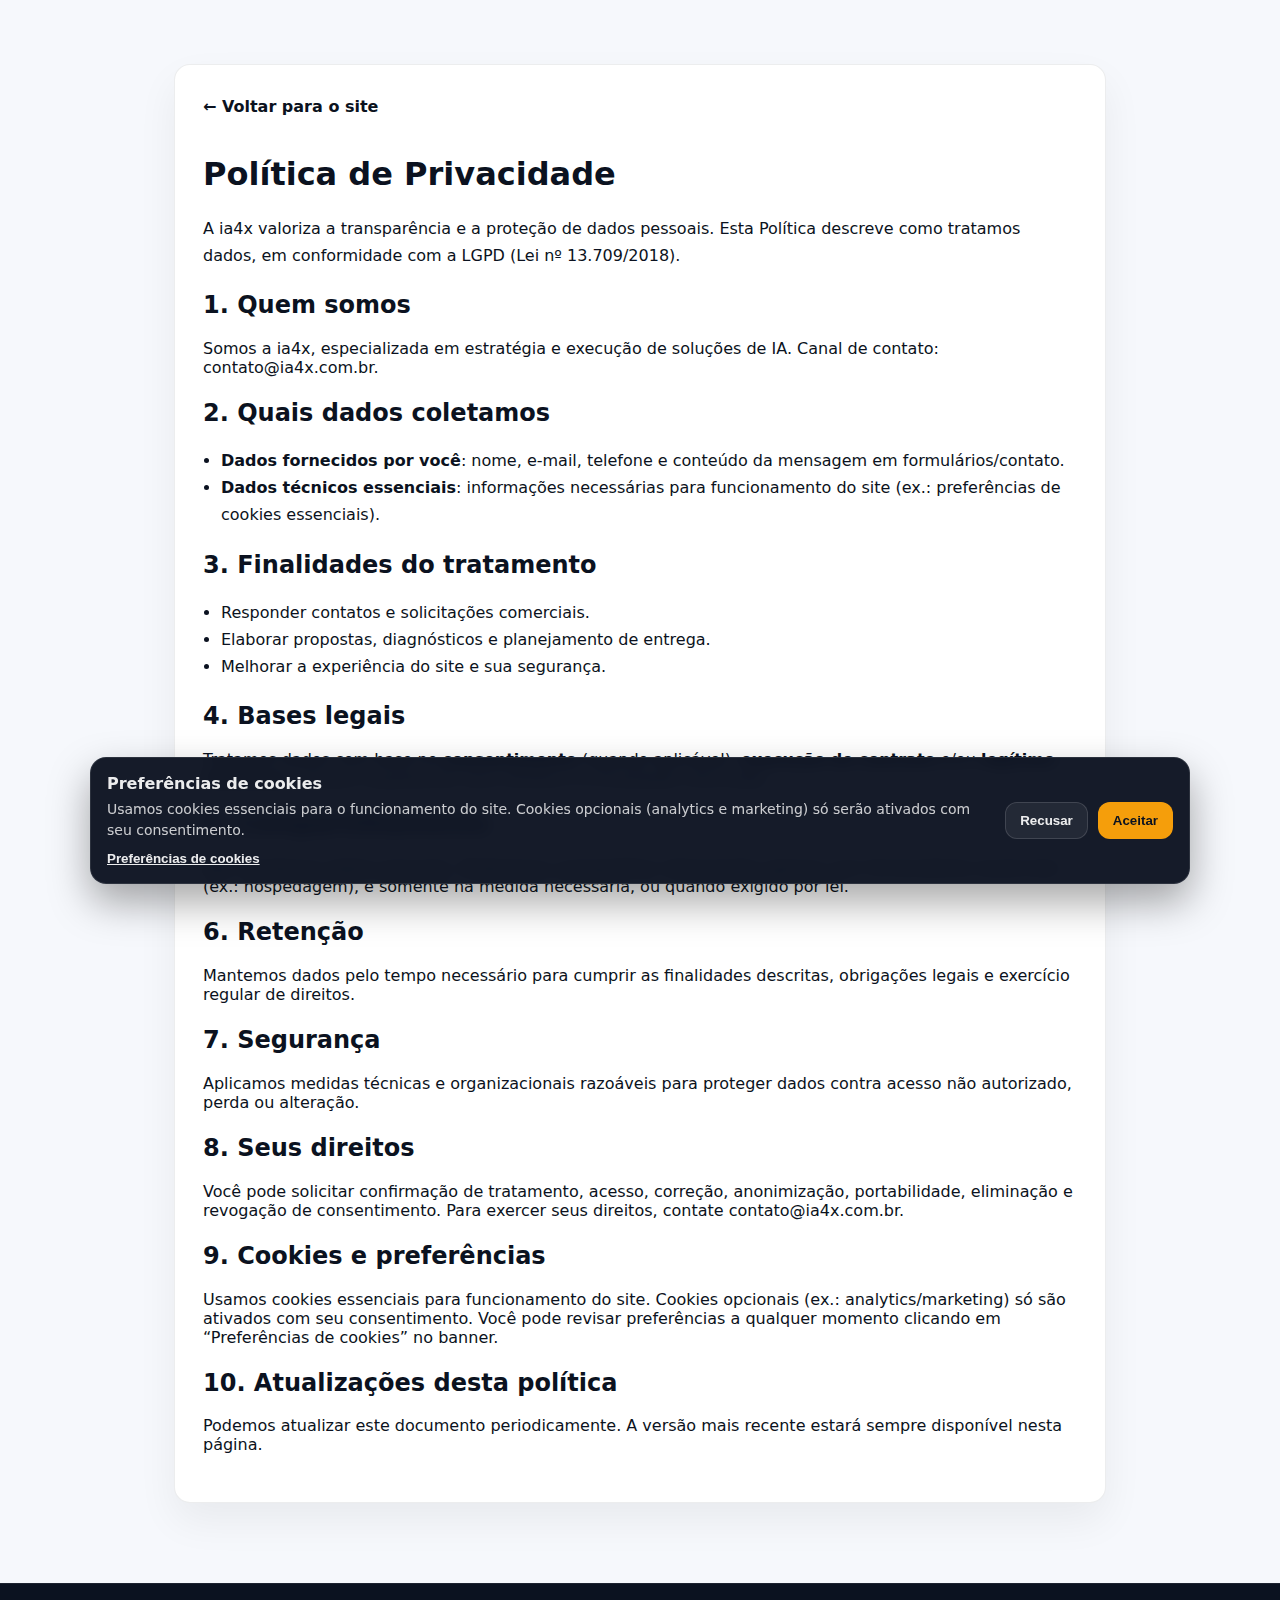
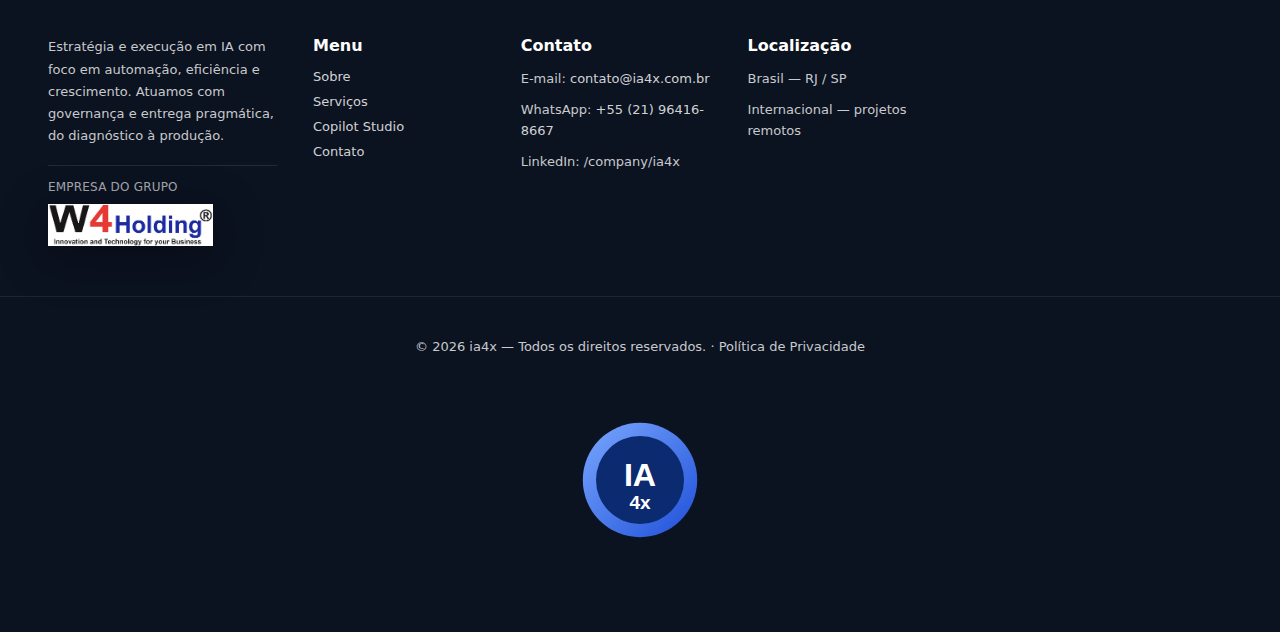
<file: politica-privacidade.html>
<!DOCTYPE html>
<html lang="pt-BR">
<head>
<meta property="og:image" content="https://ia4x.com.br/assets/logo-ia4x.svg">

<meta property="og:url" content="https://ia4x.com.br/politica-privacidade.html">

<meta property="og:description" content="Entenda como a ia4x trata dados pessoais conforme a LGPD.">

<meta property="og:title" content="Política de Privacidade | ia4x">

<meta property="og:type" content="article">

<meta name="robots" content="index,follow">

<link rel="canonical" href="https://ia4x.com.br/politica-privacidade.html">

<meta name="description" content="Política de Privacidade da ia4x em conformidade com a LGPD: coleta, uso, segurança, direitos do titular e contato.">

  <meta charset="UTF-8">
  <title>Política de Privacidade | ia4x</title>
  <link rel="stylesheet" href="assets/styles.css">
</head>
<body>
  <main class="privacyPage">
  <div class="privacyWrap">
    <a class="privacyBack" href="index.html">← Voltar para o site</a>
    <h1>Política de Privacidade</h1>
    <p class="privacyLead">
      A ia4x valoriza a transparência e a proteção de dados pessoais. Esta Política descreve como tratamos dados,
      em conformidade com a LGPD (Lei nº 13.709/2018).
    </p>

    <h2>1. Quem somos</h2>
    <p>Somos a ia4x, especializada em estratégia e execução de soluções de IA. Canal de contato: <a href="mailto:contato@ia4x.com.br">contato@ia4x.com.br</a>.</p>

    <h2>2. Quais dados coletamos</h2>
    <ul>
      <li><strong>Dados fornecidos por você</strong>: nome, e-mail, telefone e conteúdo da mensagem em formulários/contato.</li>
      <li><strong>Dados técnicos essenciais</strong>: informações necessárias para funcionamento do site (ex.: preferências de cookies essenciais).</li>
    </ul>

    <h2>3. Finalidades do tratamento</h2>
    <ul>
      <li>Responder contatos e solicitações comerciais.</li>
      <li>Elaborar propostas, diagnósticos e planejamento de entrega.</li>
      <li>Melhorar a experiência do site e sua segurança.</li>
    </ul>

    <h2>4. Bases legais</h2>
    <p>Tratamos dados com base no <strong>consentimento</strong> (quando aplicável), <strong>execução de contrato</strong> e/ou <strong>legítimo interesse</strong>,
    sempre respeitando seus direitos e a finalidade informada.</p>

    <h2>5. Compartilhamento</h2>
    <p>Não vendemos dados pessoais. Poderemos compartilhar informações apenas com fornecedores essenciais (ex.: hospedagem),
    e somente na medida necessária, ou quando exigido por lei.</p>

    <h2>6. Retenção</h2>
    <p>Mantemos dados pelo tempo necessário para cumprir as finalidades descritas, obrigações legais e exercício regular de direitos.</p>

    <h2>7. Segurança</h2>
    <p>Aplicamos medidas técnicas e organizacionais razoáveis para proteger dados contra acesso não autorizado, perda ou alteração.</p>

    <h2>8. Seus direitos</h2>
    <p>Você pode solicitar confirmação de tratamento, acesso, correção, anonimização, portabilidade, eliminação e revogação de consentimento.
    Para exercer seus direitos, contate <a href="mailto:contato@ia4x.com.br">contato@ia4x.com.br</a>.</p>

    <h2>9. Cookies e preferências</h2>
    <p>Usamos cookies essenciais para funcionamento do site. Cookies opcionais (ex.: analytics/marketing) só são ativados com seu consentimento.
    Você pode revisar preferências a qualquer momento clicando em “Preferências de cookies” no banner.</p>

    <h2>10. Atualizações desta política</h2>
    <p>Podemos atualizar este documento periodicamente. A versão mais recente estará sempre disponível nesta página.</p>
  </div>
</main>
<div class="preFooterSpacer"></div>

<footer class="siteFooter siteFooterFull" aria-label="Rodapé">
  <div class="footerFullInner">
    <div class="footerGridFull">
      <div class="footerCol footerAbout">
        <p class="footerText">
          Estratégia e execução em IA com foco em automação, eficiência e crescimento.
          Atuamos com governança e entrega pragmática, do diagnóstico à produção.
        </p>

        <div class="footerGroup">
          <div class="footerGroupLabel">Empresa do grupo</div>
          <img class="w4holdingLogo" src="assets/w4holding.png" alt="W4Holding">
        </div>
      </div>

      <div class="footerCol">
        <div class="footerTitle">Menu</div>
        <nav class="footerLinks">
          <a href="#sobre">Sobre</a>
          <a href="#servicos">Serviços</a>
          <a href="#copilot">Copilot Studio</a>
          <a href="#contato">Contato</a>
        </nav>
      </div>

      <div class="footerCol">
        <div class="footerTitle">Contato</div>
        <div class="footerList">
          <div>E-mail: <a href="mailto:contato@ia4x.com.br">contato@ia4x.com.br</a></div>
          <div>WhatsApp: <a href="https://wa.me/5521964168667" target="_blank">+55 (21) 96416-8667</a></div>
          <div>LinkedIn: /company/ia4x</div>
        </div>
      </div>

      <div class="footerCol">
        <div class="footerTitle">Localização</div>
        <div class="footerList">
          <div>Brasil — RJ / SP</div>
          <div>Internacional — projetos remotos</div>
        </div>
      </div>
    </div>
  </div>

  <div class="footerBottomFull centered">
    <div class="footerBottomInner centered">
      <div class="footerCopy">
        © <span id="year"></span> ia4x — Todos os direitos reservados. ·
        <a href="politica-privacidade.html">Política de Privacidade</a>
      </div>
      <img class="footerRightLogo" src="assets/logo-ia4x.svg" alt="ia4x">
    </div>
  </div>
</footer>

<div class="cookieBanner" id="cookieBanner" role="dialog" aria-live="polite" aria-label="Preferências de cookies">
  <div class="cookieInner">
    <div class="cookieText">
      <div class="cookieTitle">Preferências de cookies</div>
      <div class="cookieDesc">
        Usamos cookies essenciais para o funcionamento do site. Cookies opcionais (analytics e marketing) só serão ativados com seu consentimento.
      </div>
      <button class="cookieLink" id="cookiePrefsLink" type="button">Preferências de cookies</button>
    </div>
    <div class="cookieActions">
      <button class="btnSecondary" id="cookieDecline" type="button">Recusar</button>
      <button class="btnPrimary" id="cookieAccept" type="button">Aceitar</button>
    </div>
  </div>

  <div class="cookiePrefs" id="cookiePrefs" aria-hidden="true">
    <div class="cookiePrefsCard">
      <div class="cookiePrefsHeader">
        <div>
          <div class="cookieTitle">Preferências</div>
          <div class="cookieSmall">Você pode alterar a qualquer momento.</div>
        </div>
        <button class="cookieClose" id="cookieClose" type="button" aria-label="Fechar">×</button>
      </div>

      <label class="cookieRow">
        <input type="checkbox" checked disabled>
        <span>
          <strong>Essenciais</strong>
          <span class="cookieSmall">Necessários para o site funcionar.</span>
        </span>
      </label>

      <label class="cookieRow">
        <input type="checkbox" id="cookieAnalytics">
        <span>
          <strong>Analytics</strong>
          <span class="cookieSmall">Métricas de uso para melhorar o site.</span>
        </span>
      </label>

      <label class="cookieRow">
        <input type="checkbox" id="cookieMarketing">
        <span>
          <strong>Marketing</strong>
          <span class="cookieSmall">Personalização e campanhas (opcional).</span>
        </span>
      </label>

      <div class="cookiePrefsActions">
        <button class="btnSecondary" id="cookieSave" type="button">Salvar preferências</button>
      </div>
    </div>
  </div>
</div>

<script src="assets/app.js" defer></script>
</body>
</html>
</file>
<file: assets/styles.css>
:root{
  --bg:#0b1220;
  --text:#0b1220;
  --muted:#5b6b86;
  --brand:#2f6cff;
  --brand2:#1f4bd6;
  --orange:#ff9a3c;
  --orange2:#f47b20;
  --white:#ffffff;
  --radius: 14px;

  --shadowSoft: 0 8px 20px rgba(16,24,40,.06);
  --border: 1px solid rgba(16,24,40,.10);

  /* faixas */
  --bandLight:#ffffff;
  --bandIce:#f3f7ff;
  --bandDark:#0b1220;

  /* cards escuros */
  --darkCard: rgba(255,255,255,.06);
  --darkBorder: 1px solid rgba(255,255,255,.14);

  /* gap entre faixas (>= 3 linhas) */
  --bandGap: 48px;
}

*{box-sizing:border-box}
html{scroll-behavior:smooth}
body{
  margin:0;
  font-family: system-ui, -apple-system, Segoe UI, Roboto, Arial, sans-serif;
  color: var(--text);
  background: #f6f8fc;
}
a{color:inherit; text-decoration:none}
.arrow{font-weight:1000}

/* =========================================
   LAYOUT ESTILO W4CLOUDS (miolo estreito)
   ========================================= */

/* 20% de margem em cada lado (miolo ~60%) */
.container,
.wrap{
  width: 60% !important;
  max-width: 1120px !important;
  margin-left: auto !important;
  margin-right: auto !important;
  padding-left: 0 !important;
  padding-right: 0 !important;
}

/* Em telas menores, não dá pra manter 20% fixo */
@media (max-width: 1200px){
  .container,
  .wrap{
    width: auto !important;
    max-width: 1120px !important;
    padding-left: 18px !important;
    padding-right: 18px !important;
  }
}

/* =========================================
   TOPBAR
   ========================================= */
.topbar{
  position: sticky;
  top: 0;
  z-index: 10;
  background: var(--white);
  box-shadow: 0 1px 0 rgba(16,24,40,.06);
}
.wrap{
  padding-top: 14px !important;
  padding-bottom: 14px !important;
  display:flex;
  align-items:center;
  justify-content:space-between;
  gap: 14px;
}
.brand{
  display:flex;
  align-items:center;
  gap: 12px;
  font-weight: 900;
  letter-spacing: .2px;
  color:#0b1220;
}
.brand img{
  width: 132px;
  height: auto;
  display:block;
  filter: drop-shadow(0 6px 14px rgba(0,0,0,.18));
}
.right{
  display:flex;
  align-items:center;
  gap: 12px;
  flex-wrap:wrap;
  justify-content:flex-end;
}
.nav{
  display:flex;
  align-items:center;
  gap: 14px;
  flex-wrap: wrap;
  color:#24324a;
  font-weight: 700;
  font-size: 14px;
}
.nav a{
  padding: 8px 10px;
  border-radius: 999px;
  transition: .2s ease;
}
.nav a:hover{ background: rgba(47,108,255,.08); }
.nav a.active{
  background: rgba(47,108,255,.10);
  text-decoration: underline;
  text-underline-offset: 5px;
}
.ctaTop{
  display:inline-flex;
  align-items:center;
  justify-content:center;
  gap: 10px;
  padding: 10px 14px;
  border-radius: 10px;
  background: #f28a2a;
  color: #fff;
  font-weight: 900;
  font-size: 14px;
  border: 1px solid rgba(242,138,42,.35);
  box-shadow: 0 10px 22px rgba(242,138,42,.18);
  white-space: nowrap;
}
.ctaTop:hover{filter: brightness(1.03)}

/* =========================================
   FAIXAS (seções em bandas com respiro)
   ========================================= */
.band{
  padding: 56px 0;
  margin-bottom: var(--bandGap);
}
.band:last-of-type{ margin-bottom: 0; }

.band-light{ background: var(--bandLight); }
.band-ice{ background: var(--bandIce); }
.band-dark{ background: var(--bandDark); color: #fff; }
.band-hero{ padding: 0; margin-bottom: var(--bandGap); }

/* =========================================
   TITULAÇÃO
   ========================================= */
.sectionTitle{
  margin: 0 0 14px;
  font-size: 24px;
  letter-spacing: -.2px;
  color:#0b1220;
}
.sectionSub{
  margin: 0 0 18px;
  color: #415171;
  max-width: 90ch;
  line-height: 1.7;
}
.sectionTitle.inverted{ color:#fff; }
.sectionSub.inverted{ color: rgba(255,255,255,.82); }

/* =========================================
   HERO
   ========================================= */
.hero{
  position: relative;
  min-height: 560px;
  display:flex;
  align-items:center;
  justify-content:center;
  overflow:hidden;
  background: #0b1220;
}
.hero::before{
  content:"";
  position:absolute;
  inset:0;
  background:
    linear-gradient(135deg, rgba(19,34,74,.86), rgba(11,18,32,.78)),
    url("hero.jpg");
  background-size: cover;
  background-position: center;
  transform: scale(1.02);
  filter: saturate(1.05) contrast(1.02);
}
.hero::after{
  content:"";
  position:absolute;
  inset:0;
  background: radial-gradient(900px 420px at 50% 45%, rgba(255,255,255,.06), rgba(0,0,0,.35));
  pointer-events:none;
}
.heroInner{
  position: relative;
  z-index: 1;
  text-align: center;
  color: #fff;
  padding: 0 !important;
}
.hero h1{
  margin: 0 0 14px;
  font-size: 52px;
  line-height: 1.08;
  letter-spacing: -0.5px;
  text-shadow: 0 18px 44px rgba(0,0,0,.35);
}
.hero p{
  margin: 0 auto 22px;
  max-width: 78ch;
  font-size: 18px;
  line-height: 1.6;
  color: rgba(255,255,255,.88);
  text-shadow: 0 12px 30px rgba(0,0,0,.28);
}
.heroActions{
  display:flex;
  justify-content:center;
  gap: 12px;
  flex-wrap: wrap;
  margin-top: 18px;
}
.badgeRow{
  margin-top: 18px;
  display:flex;
  gap: 12px;
  justify-content:center;
  flex-wrap:wrap;
}
.pill{
  display:inline-flex;
  align-items:center;
  gap: 10px;
  padding: 10px 12px;
  border-radius: 999px;
  background: rgba(255,255,255,.08);
  border: 1px solid rgba(255,255,255,.18);
  color: rgba(255,255,255,.9);
  font-weight: 800;
  font-size: 13px;
  backdrop-filter: blur(6px);
}
.pill.darkPill{
  background: rgba(255,255,255,.08);
  border: 1px solid rgba(255,255,255,.14);
}
.msLogo{
  width: 18px;
  height: 18px;
  border-radius: 4px;
  background: conic-gradient(from 180deg, #00a4ef, #7fba00, #ffb900, #f25022, #00a4ef);
  box-shadow: 0 10px 22px rgba(0,0,0,.18);
  flex: 0 0 auto;
}

/* =========================================
   BOTÕES
   ========================================= */
.btn{
  display:inline-flex;
  align-items:center;
  justify-content:center;
  gap: 10px;
  padding: 12px 18px;
  border-radius: 12px;
  font-weight: 900;
  border: 1px solid rgba(255,255,255,.22);
  background: rgba(255,255,255,.06);
  color: #fff;
  cursor: pointer;
  transition: .2s ease;
  min-width: 200px;
  box-shadow: 0 14px 40px rgba(0,0,0,.20);
}
.btn:hover{transform: translateY(-1px); background: rgba(255,255,255,.09)}
.btn.primary{
  background: linear-gradient(135deg, var(--orange), var(--orange2));
  border-color: rgba(255,154,60,.25);
  color:#1b1208;
  box-shadow: 0 16px 40px rgba(244,123,32,.22);
}
.btn.primary:hover{filter: brightness(1.03)}
.btn.ghost{background: rgba(255,255,255,.06); color:#fff}
.btn.dark{
  background: linear-gradient(135deg, var(--brand), var(--brand2));
  border: 1px solid rgba(31,75,214,.22);
  color:#fff;
  box-shadow: 0 16px 40px rgba(47,108,255,.18);
  min-width: 170px;
}
.btn.light{
  background:#fff;
  color:#0b1220;
  border:1px solid rgba(16,24,40,.12);
  box-shadow:none;
  min-width: 170px;
}

/* =========================================
   GRIDS / CARDS
   ========================================= */
.grid3{
  display:grid;
  grid-template-columns: repeat(3, 1fr);
  gap: 12px;
}
.grid3.tight{ margin-top: 10px; }

.card{
  background:#fff;
  border-radius: var(--radius);
  border: var(--border);
  box-shadow: var(--shadowSoft);
  padding: 16px;
}
.card h3{margin:0 0 6px; font-size: 16px}
.card p{margin:0; color:#5b6b86; line-height: 1.6; font-size: 14px}
.card.flat{box-shadow:none}
.card.darkCard{
  background: var(--darkCard);
  border: var(--darkBorder);
  box-shadow: none;
}
.card.darkCard h3{ color:#fff; }
.card.darkCard p{ color: rgba(255,255,255,.78); }

/* =========================================
   SERVIÇOS
   ========================================= */
.categoryGrid{display:grid; gap: 18px}
.category{
  background:#fff;
  border-radius: var(--radius);
  border: var(--border);
  box-shadow: var(--shadowSoft);
  padding: 16px;
}
.categoryHeader{
  display:flex;
  align-items:flex-end;
  justify-content:space-between;
  gap: 12px;
  padding: 4px 6px 12px;
  border-bottom: 1px solid rgba(16,24,40,.08);
  margin-bottom: 12px;
}
.categoryHeader h3{ margin:0; font-size: 18px; }
.categoryHeader p{ margin:6px 0 0; color:#5b6b86; font-size: 13.5px; }
.categoryHint{
  font-size: 12px;
  font-weight: 900;
  color:#3b4a68;
  background: rgba(47,108,255,.08);
  border: 1px solid rgba(47,108,255,.14);
  padding: 8px 10px;
  border-radius: 999px;
  white-space: nowrap;
}
.services-grid{
  display:grid;
  grid-template-columns: repeat(3, 1fr);
  gap: 12px;
}
.service-box{
  display:block;
  background:#ffffff;
  border: var(--border);
  border-radius: 12px;
  padding: 28px 16px 14px;
  box-shadow: none;
  transition: transform .18s ease, border-color .18s ease, background .18s ease;
  position:relative;
  min-height: 138px;
}
.service-box:hover{
  transform: translateY(-3px);
  border-color: rgba(47,108,255,.22);
  background: #fbfdff;
}
.service-box h4{
  margin: 0 0 8px;
  font-size: 15px;
  font-weight: 900;
  color: #0b1220;
  line-height: 1.25;
}
.service-box p{
  margin: 0 0 10px;
  font-size: 13.5px;
  line-height: 1.55;
  color: #5b6b86;
}
.linkHint{
  font-size: 13px;
  font-weight: 900;
  color: rgba(47,108,255,.95);
}
.featured{
  border-color: rgba(244,123,32,.28);
  background: rgba(244,123,32,.05);
  padding-right: 120px;
}
.tagTop{
  position:absolute;
  top: 10px;
  right: 10px;
  font-size: 11px;
  font-weight: 900;
  padding: 6px 10px;
  border-radius: 999px;
  background: rgba(244,123,32,.16);
  color: #b34b00;
  border: 1px solid rgba(244,123,32,.22);
  white-space: nowrap;
}

/* CTA box */
.sectionCTA{margin-top: 14px}
.ctaBox{
  display:flex;
  align-items:center;
  justify-content:space-between;
  gap: 12px;
  flex-wrap:wrap;
  background: #fff;
  border: var(--border);
  border-radius: var(--radius);
  box-shadow: var(--shadowSoft);
  padding: 14px 16px;
}
.ctaBox h4{margin:0 0 4px; font-size: 15px}
.ctaBox p{margin:0; color:#5b6b86; font-size: 13.5px}

/* Copilot split */
.split{
  display:grid;
  grid-template-columns: 1.1fr .9fr;
  gap: 18px;
  align-items:start;
}
.pillRow{
  display:flex;
  gap: 10px;
  flex-wrap: wrap;
  margin-top: 14px;
}

/* =========================================
   CONTATO
   ========================================= */
.contactBox{
  background:#fff;
  border-radius: var(--radius);
  border: var(--border);
  box-shadow: var(--shadowSoft);
  padding: 16px;
  display:grid;
  grid-template-columns: 1.2fr .8fr;
  gap: 12px;
  align-items:start;
}
label{
  display:block;
  font-size: 13px;
  font-weight: 900;
  color:#415171;
  margin-bottom: 6px;
}
input, textarea{
  width:100%;
  padding: 12px 12px;
  border-radius: 12px;
  border: 1px solid rgba(16,24,40,.12);
  outline:none;
  font-size: 14px;
  background: #fbfcff;
}
input:focus, textarea:focus{
  border-color: rgba(47,108,255,.45);
  box-shadow: 0 0 0 4px rgba(47,108,255,.12);
}
textarea{min-height: 120px; resize: vertical}
.formGrid{
  display:grid;
  grid-template-columns: 1fr 1fr;
  gap: 12px;
}
.mt12{margin-top: 12px}
.formActions{
  display:flex;
  gap: 10px;
  flex-wrap: wrap;
  margin-top: 12px;
}
.note{
  color:#5b6b86;
  font-size: 12px;
  margin-top: 10px;
  line-height: 1.6;
}
.sideCards{display:grid; gap: 12px}

/* footer */
footer{
  margin-top: 24px;
  padding-top: 16px;
  border-top: 1px solid rgba(16,24,40,.10);
  color:#5b6b86;
  font-size: 13px;
  display:flex;
  justify-content:space-between;
  gap: 10px;
  flex-wrap: wrap;
}

/* =========================================
   RESPONSIVO
   ========================================= */
@media (max-width: 980px){
  .hero{min-height: 520px}
  .hero h1{font-size: 38px}
  .hero p{font-size: 16px}
  .services-grid{grid-template-columns: 1fr}
  .grid3{grid-template-columns: 1fr}
  .contactBox{grid-template-columns: 1fr}
  .formGrid{grid-template-columns: 1fr}
  .featured{padding-right: 16px;}
  .split{grid-template-columns: 1fr;}
  .nav{gap: 10px}
}

/* =========================================
   AJUSTES: Cards "Sobre" (maiores e tipografia)
   ========================================= */
.aboutCards .card{
  padding: 24px;
  min-height: 170px;
}
.aboutCards .card h3{
  font-size: 18px;
  margin: 0 0 10px;
}
.aboutCards .card p{
  font-size: 15px;
  line-height: 1.7;
}

/* Em telas menores, reduz um pouco para não estourar */
@media (max-width: 980px){
  .aboutCards .card{
    min-height: 0;
    padding: 18px;
  }
  .aboutCards .card h3{ font-size: 16px; }
  .aboutCards .card p{ font-size: 14px; }
}

/* Logo responsivo - versão 3x */
@media (max-width: 768px){
  .brand img{
    width: 96px;
  }
}

/* =========================================
   AJUSTE DE ESPAÇAMENTO
   Selo "Mais demandado" x Título
   Evita sobreposição no mobile
   ========================================= */

/* Cria espaço vertical no topo do card */
.service-box{
  padding-top: 42px;
}

/* Garante afastamento do título */
.service-box h4{
  margin-top: 12px;
}

/* Ajusta posição do selo */
.tagTop{
  top: 14px;
}

/* Reforço específico para mobile */
@media (max-width: 768px){
  .service-box{
    padding-top: 52px;
  }

  .service-box h4{
    margin-top: 16px;
  }
}


/* Logo oficial Microsoft */
.msRealLogo{
  width: 18px;
  height: 18px;
  margin-right: 8px;
  vertical-align: middle;
}

/* =========================================
   SERVICOS_SECTIONSUB_FULLWIDTH
   Faz o texto de abertura (sectionSub) ocupar
   toda a largura do container em #servicos
   ========================================= */
#servicos .sectionSub{
  max-width: none;
  width: 100%;
}

/* =========================================
   SITE_FOOTER_V10
   Rodapé em faixa larga (estilo corporate)
   ========================================= */
.siteFooter{
  background: #0b1220;
  color: rgba(255,255,255,.88);
  border-top: 1px solid rgba(255,255,255,.08);
  padding: 56px 0 0;
}

.footerGrid{
  display: grid;
  grid-template-columns: 1.4fr 1fr 1fr 1fr;
  gap: 36px;
  padding-bottom: 42px;
}

.footerBrand{
  font-weight: 800;
  letter-spacing: .3px;
  font-size: 22px;
  color: #fff;
  margin-bottom: 12px;
}

.footerText{
  margin: 0 0 18px;
  line-height: 1.7;
  color: rgba(255,255,255,.78);
  max-width: 520px;
}

.footerGroup{
  margin-top: 10px;
  padding-top: 14px;
  border-top: 1px solid rgba(255,255,255,.10);
}

.footerGroupLabel{
  font-size: 12px;
  letter-spacing: .2px;
  text-transform: uppercase;
  color: rgba(255,255,255,.65);
  margin-bottom: 10px;
}

.w4holdingLogo{
  height: 42px;
  width: auto;
  display: block;
  filter: drop-shadow(0 10px 24px rgba(0,0,0,.35));
}

.footerTitle{
  font-weight: 700;
  color: #fff;
  margin-bottom: 14px;
  font-size: 16px;
}

.footerLinks{
  display: grid;
  gap: 10px;
}

.footerLinks a,
.footerList a{
  color: rgba(255,255,255,.82);
  text-decoration: none;
}

.footerLinks a:hover,
.footerList a:hover{
  color: #fff;
  text-decoration: underline;
}

.footerList{
  display: grid;
  gap: 10px;
  color: rgba(255,255,255,.78);
  line-height: 1.6;
}

.footerKey{
  color: rgba(255,255,255,.92);
  font-weight: 600;
}

.footerBottom{
  border-top: 1px solid rgba(255,255,255,.08);
  padding: 18px 0;
  background: rgba(255,255,255,.02);
}

.footerBottomInner{
  display:flex;
  align-items:center;
  justify-content:space-between;
  gap: 14px;
  color: rgba(255,255,255,.78);
  font-size: 13px;
}

.footerRight{
  opacity: .9;
}

/* Responsivo */
@media (max-width: 980px){
  .footerGrid{
    grid-template-columns: 1fr 1fr;
  }
}
@media (max-width: 640px){
  .siteFooter{ padding-top: 42px; }
  .footerGrid{
    grid-template-columns: 1fr;
    gap: 22px;
    padding-bottom: 28px;
  }
  .footerBottomInner{
    flex-direction: column;
    align-items: flex-start;
  }
  .w4holdingLogo{ height: 36px; }
}

/* =========================================
   FOOTER FULL WIDTH - V11 FINAL
   ========================================= */
.siteFooterFull{
  background:#0b1220;
  width:100%;
  margin:0;
  padding:48px 0 0;
}

.footerFullInner{
  max-width:1400px;
  margin:0 auto;
  padding:0 48px 40px;
}

.footerGridFull{
  display:grid;
  grid-template-columns:1.3fr 1fr 1fr 1fr;
  gap:36px;
}

.footerIaLogo{
  height:56px;
  margin-bottom:14px;
}

.footerBottomFull{
  border-top:1px solid rgba(255,255,255,.08);
  padding:18px 48px;
}

@media(max-width:980px){
  .footerGridFull{grid-template-columns:1fr 1fr;}
}
@media(max-width:640px){
  .footerGridFull{grid-template-columns:1fr;}
  .footerFullInner{padding:0 24px 32px;}
  .footerBottomFull{padding:16px 24px;}
}

/* =========================================
   FOOTER FULL WIDTH FIX (V11.1)
   - força faixa 100vw
   - logo grande à direita (2x)
   ========================================= */
.siteFooterFull{
  background:#0b1220;
  width: 100vw;
  margin-left: calc(50% - 50vw);
  margin-right: calc(50% - 50vw);
  padding: 52px 0 0;
}

.footerFullInner{
  max-width: 1400px;
  margin: 0 auto;
  padding: 0 48px 40px;
}

.footerGridFull{
  display: grid;
  grid-template-columns: 1.2fr 0.9fr 1fr 1fr 1.35fr;
  gap: 36px;
  align-items: start;
}

.footerLogoArea{
  display:flex;
  align-items:center;
  justify-content:flex-end;
}

.footerBigLogo{
  width: min(560px, 100%);
  height: auto;
  display:block;
  filter: drop-shadow(0 18px 34px rgba(0,0,0,.42));
}

.footerBottomFull{
  border-top: 1px solid rgba(255,255,255,.08);
  padding: 18px 0;
}

.footerBottomInner{
  max-width: 1400px;
  margin: 0 auto;
  padding: 0 48px;
  display:flex;
  align-items:center;
  justify-content:space-between;
  gap: 14px;
  color: rgba(255,255,255,.78);
  font-size: 13px;
}

@media (max-width: 980px){
  .footerGridFull{
    grid-template-columns: 1fr 1fr;
  }
  .footerLogoArea{
    grid-column: 1 / -1;
    justify-content: flex-start;
  }
  .footerBigLogo{
    width: min(420px, 100%);
  }
}

@media (max-width: 640px){
  .footerFullInner{ padding: 0 24px 32px; }
  .footerBottomInner{ padding: 0 24px; flex-direction: column; align-items: flex-start; }
  .footerGridFull{ grid-template-columns: 1fr; gap: 22px; }
  .footerLogoArea{ justify-content: center; }
  .footerBigLogo{ width: min(360px, 100%); }
}

/* WhatsApp flutuante (garante que apareça) */
.whatsappFloat{
  position: fixed;
  right: 18px;
  bottom: 18px;
  width: 58px;
  height: 58px;
  border-radius: 999px;
  background: #25D366;
  color: #fff;
  display: flex;
  align-items: center;
  justify-content: center;
  box-shadow: 0 14px 28px rgba(0,0,0,.25);
  z-index: 9999;
  text-decoration: none;
}
.whatsappFloat:hover{ transform: translateY(-2px); }

/* Espaço antes do rodapé */
.preFooterSpacer{
  height: 3rem;
}

/* Footer bottom centered layout */
.footerBottomFull.centered{
  width: 100vw;
  margin-left: calc(50% - 50vw);
  background:#0b1220;
}

.footerBottomInner.centered{
  max-width: 1400px;
  margin: 0 auto;
  padding: 24px 48px;
  display: flex;
  flex-direction: column;
  align-items: center;
  gap: 16px;
  text-align: center;
}

.footerRightLogo{
  width: 220px;
  max-width: 80%;
  height: auto;
}

@media(max-width:640px){
  .footerRightLogo{ width: 180px; }
}

/* ===============================
   PRIVACY_PAGE_V13
   =============================== */
.privacyPage{
  max-width: 980px;
  margin: 0 auto;
  padding: 64px 24px 32px;
}
.privacyWrap{
  background: #fff;
  border: 1px solid rgba(15,23,42,.08);
  border-radius: 16px;
  padding: 32px 28px;
  box-shadow: 0 18px 40px rgba(2,6,23,.06);
}
.privacyBack{
  display: inline-block;
  margin-bottom: 18px;
  text-decoration: none;
  font-weight: 600;
}
.privacyLead{
  font-size: 16px;
  line-height: 1.7;
}
.privacyWrap h2{
  margin-top: 22px;
}
.privacyWrap ul{
  padding-left: 18px;
  line-height: 1.7;
}

/* ===============================
   COOKIE_BANNER_V13
   =============================== */
.cookieBanner{
  position: fixed;
  left: 16px;
  right: 16px;
  bottom: 16px;
  z-index: 9998;
  display: none;
}
.cookieBanner.show{ display: block; }

.cookieInner{
  max-width: 1100px;
  margin: 0 auto;
  background: rgba(11,18,32,.96);
  color: rgba(255,255,255,.92);
  border: 1px solid rgba(255,255,255,.10);
  border-radius: 16px;
  padding: 16px 16px;
  display: flex;
  align-items: center;
  justify-content: space-between;
  gap: 16px;
  box-shadow: 0 18px 40px rgba(0,0,0,.35);
  backdrop-filter: blur(8px);
}

.cookieTitle{ font-weight: 800; margin-bottom: 6px; }
.cookieDesc{ color: rgba(255,255,255,.78); line-height: 1.5; font-size: 14px; }
.cookieLink{
  margin-top: 10px;
  background: transparent;
  border: 0;
  padding: 0;
  color: rgba(255,255,255,.92);
  text-decoration: underline;
  cursor: pointer;
  font-weight: 600;
}

.cookieActions{ display:flex; gap: 10px; flex-shrink: 0; }
.btnPrimary, .btnSecondary{
  border-radius: 12px;
  padding: 10px 14px;
  font-weight: 700;
  cursor: pointer;
  border: 1px solid rgba(255,255,255,.14);
}
.btnPrimary{ background: #f59e0b; border-color: rgba(245,158,11,.55); color: #0b1220; }
.btnSecondary{ background: rgba(255,255,255,.06); color: rgba(255,255,255,.92); }

.cookiePrefs{
  max-width: 1100px;
  margin: 10px auto 0;
  display: none;
}
.cookiePrefs.show{ display:block; }

.cookiePrefsCard{
  background: rgba(11,18,32,.98);
  border: 1px solid rgba(255,255,255,.10);
  border-radius: 16px;
  padding: 16px;
  color: rgba(255,255,255,.92);
  box-shadow: 0 18px 40px rgba(0,0,0,.35);
}

.cookiePrefsHeader{
  display:flex;
  justify-content: space-between;
  align-items: flex-start;
  gap: 12px;
  margin-bottom: 10px;
}

.cookieClose{
  background: rgba(255,255,255,.06);
  border: 1px solid rgba(255,255,255,.12);
  color: rgba(255,255,255,.9);
  width: 34px;
  height: 34px;
  border-radius: 10px;
  cursor: pointer;
  font-size: 20px;
  line-height: 30px;
}

.cookieRow{
  display:flex;
  gap: 12px;
  padding: 10px 10px;
  border-radius: 12px;
  border: 1px solid rgba(255,255,255,.08);
  margin-top: 10px;
  align-items: flex-start;
}
.cookieRow input{ margin-top: 4px; }
.cookieSmall{ display:block; font-size: 12px; color: rgba(255,255,255,.72); margin-top: 2px; }

.cookiePrefsActions{
  margin-top: 12px;
  display:flex;
  justify-content: flex-end;
}

@media (max-width: 720px){
  .cookieInner{ flex-direction: column; align-items: flex-start; }
  .cookieActions{ width: 100%; }
  .btnPrimary, .btnSecondary{ width: 100%; text-align: center; }
}
</file>
